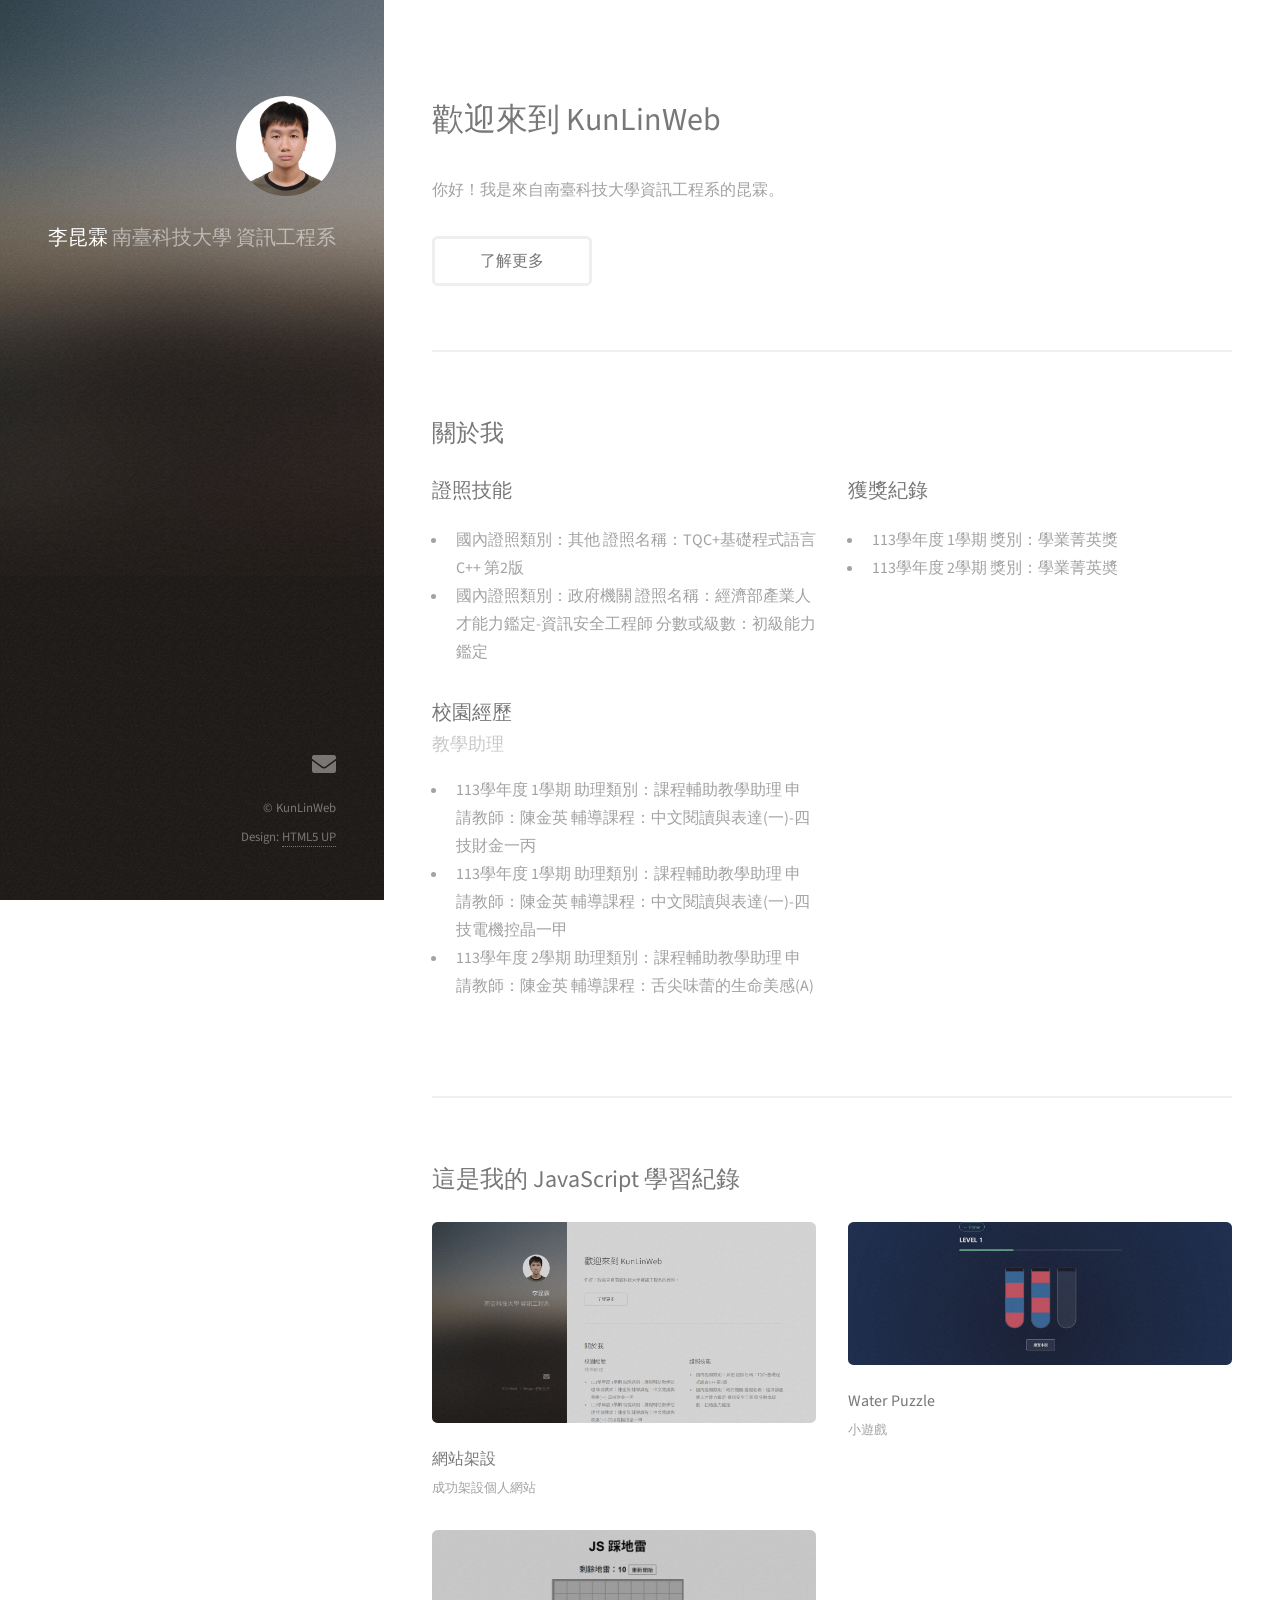
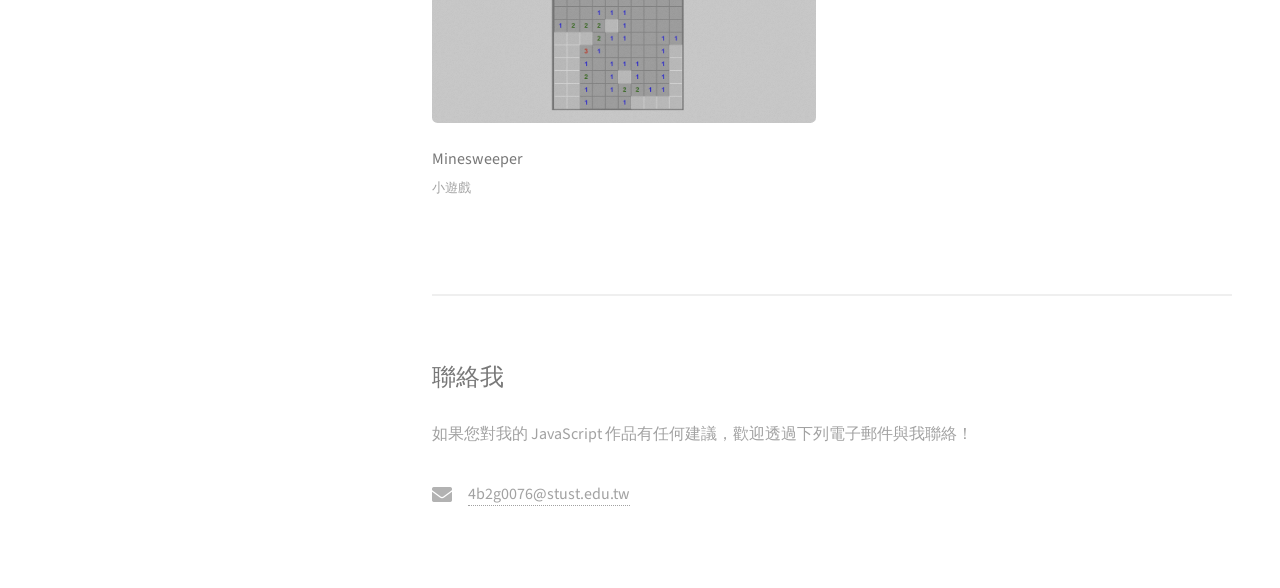
<file: index.html>
<!DOCTYPE HTML>
<!--
	Strata by HTML5 UP
	html5up.net | @ajlkn
	Free for personal and commercial use under the CCA 3.0 license (html5up.net/license)
-->
<html>

<head>
	<title>KunLinWeb</title>
	<meta charset="utf-8" />
	<meta name="viewport" content="width=device-width, initial-scale=1, user-scalable=no" />
	<link rel="stylesheet" href="assets/css/main.css" />
</head>

<body class="is-preload">

	<!-- Header -->
	<header id="header">
		<div class="inner">
			<a href="#" class="image avatar"><img src="images/avatar.jpg" alt="" /></a>
			<h1>
				<strong>李昆霖</strong><br />
				<span style="display: inline-block;">南臺科技大學</span>
				<span style="display: inline-block;">資訊工程系</span><br />
			</h1>
		</div>
	</header>

	<!-- Main -->
	<div id="main">

		<!-- One -->
		<section id="one">
			<header class="major">
				<h2>歡迎來到 KunLinWeb</h2>
			</header>
			<p>你好！我是來自南臺科技大學資訊工程系的昆霖。</p>
			<ul class="actions">
				<li><a href="#experience" class="button">了解更多</a></li>
			</ul>
		</section>

		<section id="experience">
			<h2>關於我</h2>
			<div class="row">
				<div class="col-6 col-12-xsmall">
					<h3>證照技能</h3>
					<ul>
						<li>國內證照類別：其他 證照名稱：TQC+基礎程式語言C++ 第2版</li>
						<li>國內證照類別：政府機關 證照名稱：經濟部產業人才能力鑑定-資訊安全工程師 分數或級數：初級能力鑑定</li>
					</ul>

					<h3 style="margin-bottom: 0;">校園經歷</h3>
					<h4 style="margin-top: 0.2em; color: #c9c9c9;">教學助理</h4>
					<ul>
						<li>113學年度 1學期 助理類別：課程輔助教學助理 申請教師：陳金英 輔導課程：中文閱讀與表達(一)-四技財金一丙</li>
						<li>113學年度 1學期 助理類別：課程輔助教學助理 申請教師：陳金英 輔導課程：中文閱讀與表達(一)-四技電機控晶一甲</li>
						<li>113學年度 2學期 助理類別：課程輔助教學助理 申請教師：陳金英 輔導課程：舌尖味蕾的生命美感(A)</li>
					</ul>
				</div>

				<div class="col-6 col-12-xsmall">
					<h3>獲獎紀錄</h3>
					<ul>
						<li>113學年度 1學期 獎別：學業菁英獎</li>
						<li>113學年度 2學期 獎別：學業菁英奬</li>
					</ul>
				</div>
			</div>
		</section>

		<!-- Two -->
		<section id="two">
			<h2>這是我的 JavaScript 學習紀錄</h2>
			<div class="row">
				<article class="col-6 col-12-xsmall work-item">
					<a href="images/study-js/1.png" class="image fit thumb"><img src="images/study-js/1.png"
							alt="" /></a>
					<h3>網站架設</h3>
					<p>成功架設個人網站</p>
				</article>
				<article class="col-6 col-12-xsmall game-item">
					<!--a href="water-puzzle/index.html" class="image fit" target="_blank"-->
					<a href="water-puzzle/index.html" class="image fit">
						<img src="images/study-js/2.png" alt="在新視窗開啟遊戲" />
					</a>
					<h3>Water Puzzle</h3>
					<p>小遊戲</p>
				</article>
				<article class="col-6 col-12-xsmall game-item">
					<!--a href="water-puzzle/index.html" class="image fit" target="_blank"-->
					<a href="Minesweeper/index.html" class="image fit">
						<img src="images/study-js/3.png" alt="在新視窗開啟遊戲" />
					</a>
					<h3>Minesweeper</h3>
					<p>小遊戲</p>
				</article>
				<!--<article class="col-6 col-12-xsmall work-item">
					<a href="images/fulls/02.jpg" class="image fit thumb"><img src="images/thumbs/02.jpg" alt="" /></a>
					<h3>Ultricies lacinia interdum</h3>
					<p>Lorem ipsum dolor sit amet nisl sed nullam feugiat.</p>
				</article>-->

			</div>
			<!--<ul class="actions">
				<li><a href="#" class="button">Full Portfolio</a></li>
			</ul>-->
		</section>

		<!-- Three -->
		<section id="three">
			<h2>聯絡我</h2>
			<p>如果您對我的 JavaScript 作品有任何建議，歡迎透過下列電子郵件與我聯絡！</p>
			<div class="row">
				<!--<div class="col-8 col-12-small">
					<form method="post" action="#">
						<div class="row gtr-uniform gtr-50">
							<div class="col-6 col-12-xsmall"><input type="text" name="name" id="name"
									placeholder="Name" /></div>
							<div class="col-6 col-12-xsmall"><input type="email" name="email" id="email"
									placeholder="Email" /></div>
							<div class="col-12"><textarea name="message" id="message" placeholder="Message"
									rows="4"></textarea></div>
						</div>
					</form>
					<ul class="actions">
						<li><input type="submit" value="Send Message" /></li>
					</ul>
				</div>-->
				<div class="col-12 col-12-small">
					<ul class="labeled-icons">
						<!--<li>
							<h3 class="icon solid fa-home"><span class="label">Address</span></h3>
							1234 Somewhere Rd.<br />
							Nashville, TN 00000<br />
							United States
						</li>
						<li>
							<h3 class="icon solid fa-mobile-alt"><span class="label">Phone</span></h3>
							000-000-0000
						</li>-->
						<li>
							<h3 class="icon solid fa-envelope"><span class="label">Email</span></h3>
							<a href="javascript:void(0)" id="copy-email"
								style="cursor: pointer;">4b2g0076@stust.edu.tw</a>
						</li>
					</ul>
				</div>
			</div>
		</section>
	</div>

	<!-- Footer -->
	<footer id="footer">
		<div class="inner">
			<ul class="icons">
				<!--<li><a href="#" class="icon brands fa-twitter"><span class="label">Twitter</span></a></li>
				<li><a href="#" class="icon brands fa-github"><span class="label">Github</span></a></li>
				<li><a href="#" class="icon brands fa-dribbble"><span class="label">Dribbble</span></a></li>-->
				<li><a href="javascript:void(0)" class="icon solid fa-envelope copy-email-btn"><span
							class="label">Email</span></a></li>
			</ul>
			<ul class="copyright">
				<li>&copy; KunLinWeb</li>
				<li>Design: <a href="http://html5up.net">HTML5 UP</a></li>
			</ul>
		</div>
	</footer>

	<!-- Scripts -->
	<script src="assets/js/jquery.min.js"></script>
	<script src="assets/js/jquery.poptrox.min.js"></script>
	<script src="assets/js/browser.min.js"></script>
	<script src="assets/js/breakpoints.min.js"></script>
	<script src="assets/js/util.js"></script>
	<script src="assets/js/main.js"></script>
	<script>
		// 獲取文字連結與圖示按鈕
		const emailText = document.getElementById('copy-email');
		const emailBtn = document.querySelector('.copy-email-btn');
		const myEmail = "4b2g0076@stust.edu.tw";

		function copyEmailToClipboard() {
			// 使用現代瀏覽器的 Clipboard API 
			navigator.clipboard.writeText(myEmail).then(function () {
				// 複製成功後的反饋
				alert("已複製電子郵件： " + myEmail);
			}).catch(function (err) {
				console.error('無法複製', err);
			});
		}

		// 綁定點擊事件
		if (emailText) emailText.addEventListener('click', copyEmailToClipboard);
		if (emailBtn) emailBtn.addEventListener('click', copyEmailToClipboard);
	</script>

</body>

</html>
</file>
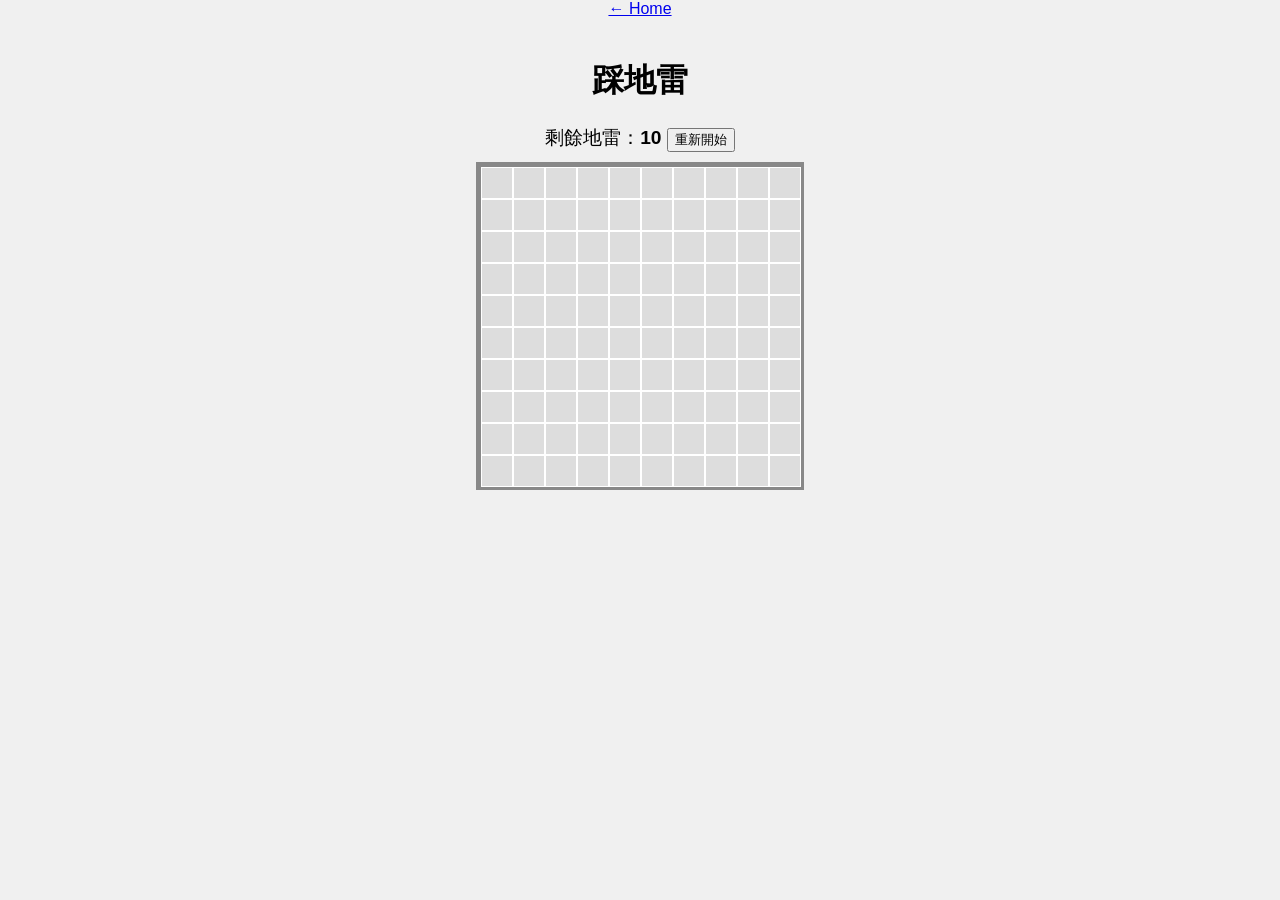
<file: Minesweeper/index.html>
<!DOCTYPE html>
<html lang="zh-TW">
<head>
    <meta charset="UTF-8">
    <title>踩地雷小遊戲</title>
    <link rel="stylesheet" href="style.css">
</head>
<body>
    <a href="../index.html" class="back-btn">← Home</a>
    <div class="game-container">
        <h1>踩地雷</h1>
        <div class="stats">
            <span>剩餘地雷：<b id="mine-count">10</b></span>
            <button onclick="initGame()">重新開始</button>
        </div>
        <div id="board" class="board"></div>
    </div>
    <script src="script.js"></script>
</body>
</html>
</file>
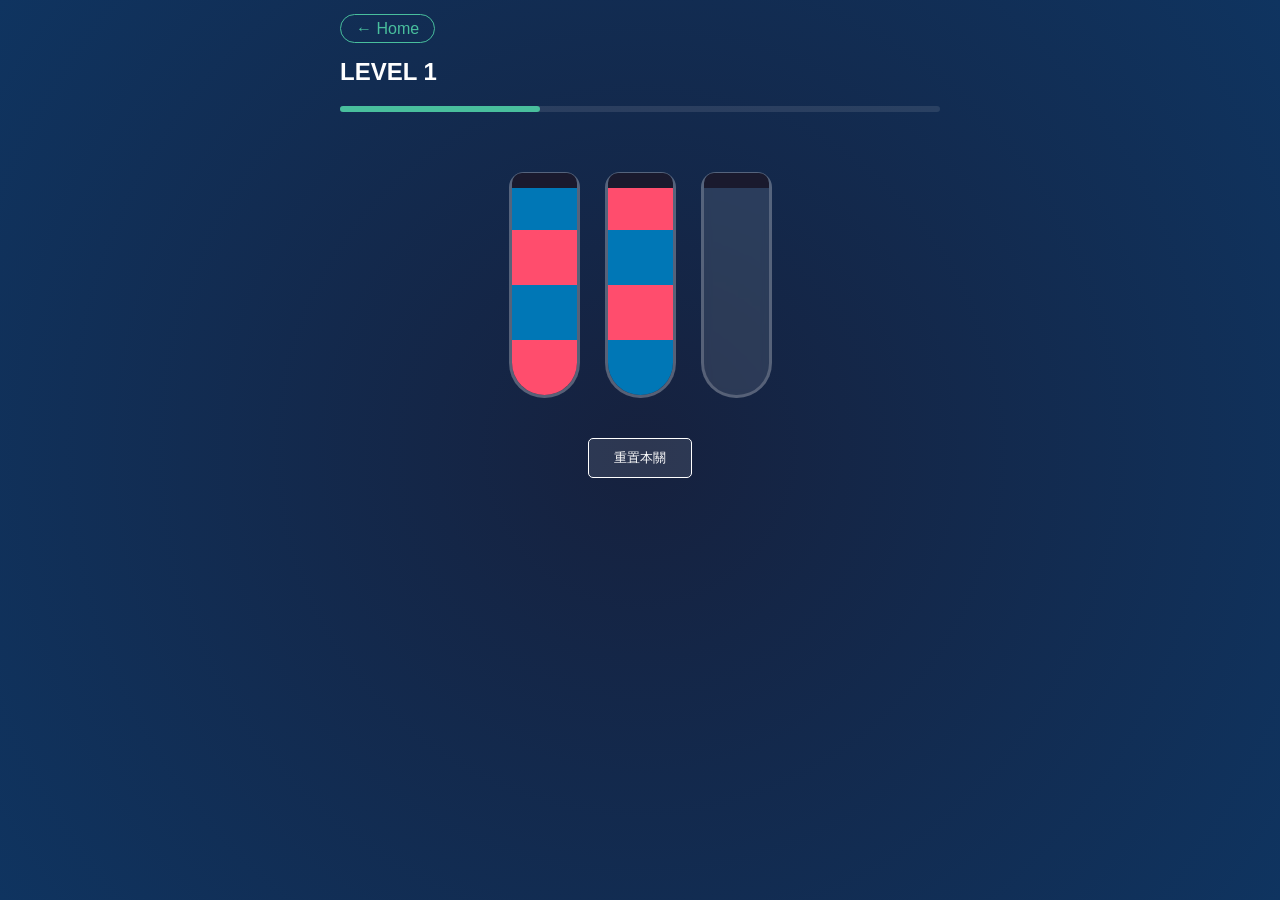
<file: water-puzzle/index.html>
<!DOCTYPE html>
<html lang="zh-Hant">
<head>
    <meta charset="UTF-8">
    <meta name="viewport" content="width=device-width, initial-scale=1.0">
    <title>Water Puzzle - KunLinWeb</title>
    <link rel="stylesheet" href="style.css">
</head>
<body>
    <div class="background-gradient"></div>
    
    <header>
        <a href="../index.html" class="back-btn">← Home</a>
        <div class="level-info">
            <h2 id="level-display">LEVEL 1</h2>
            <div class="progress-bar"><div id="progress"></div></div>
        </div>
    </header>

    <main id="game-container"></main>

    <div id="ui-layer">
        <button onclick="resetLevel()" class="ui-btn">重置本關</button>
        <div id="msg"></div>
    </div>

    <script src="script.js"></script>
</body>
</html>
</file>
<file: Minesweeper/style.css>
body {
    font-family: sans-serif;
    background: #f0f0f0;
    display: flex;
    flex-direction: column; /* 讓子元素垂直堆疊 */
    align-items: center;    /* 水平居中 */
    justify-content: flex-start;
    margin: 0;
    min-height: 100vh;
}

.game-container {
    text-align: center;
    margin-top: 20px;
}

.stats {
    margin-bottom: 10px;
    font-size: 1.2rem;
}

.board {
    display: grid;
    grid-template-columns: repeat(10, 30px);
    /* 10欄 */
    grid-template-rows: repeat(10, 30px);
    /* 10列 */
    gap: 2px;
    background: #bbb;
    border: 5px solid #888;
    margin: 0 auto;
}

.cell {
    width: 30px;
    height: 30px;
    background: #ddd;
    border: 1px solid #fff;
    display: flex;
    align-items: center;
    justify-content: center;
    font-weight: bold;
    cursor: pointer;
    user-select: none;
    /* 防止文字被選取 */
}

.cell.revealed {
    background: #bbb;
    border: 1px solid #999;
    cursor: default;
}

.cell.mine {
    background: red;
}

.cell.flag {
    background: orange;
}

/* 數字顏色 */
.color-1 {
    color: blue;
}

.color-2 {
    color: green;
}

.color-3 {
    color: red;
}

.color-4 {
    color: darkblue;
}
</file>
<file: water-puzzle/style.css>
:root {
    --primary: #49bf9d;
    --bg: #1a1a2e;
    --glass: rgba(255, 255, 255, 0.1);
}

body {
    background-color: var(--bg);
    color: white;
    font-family: 'Segoe UI', Tahoma, Geneva, Verdana, sans-serif;
    margin: 0;
    overflow: hidden;
    display: flex;
    flex-direction: column;
    align-items: center;
    height: 100vh;
}

/* 背景裝飾 */
.background-gradient {
    position: fixed;
    top: 0; left: 0; width: 100%; height: 100%;
    background: radial-gradient(circle at 50% 50%, #16213e 0%, #0f3460 100%);
    z-index: -1;
}

header { padding: 20px; width: 100%; max-width: 600px; }

.back-btn {
    text-decoration: none; color: var(--primary);
    border: 1px solid var(--primary); padding: 5px 15px; border-radius: 20px;
    transition: 0.3s;
}

.level-info { margin-top: 20px; }

.progress-bar {
    width: 100%; height: 6px; background: var(--glass);
    border-radius: 3px; margin-top: 10px;
}

#progress {
    width: 20%; height: 100%; background: var(--primary);
    border-radius: 3px; transition: 0.5s;
}

#game-container {
    display: flex; flex-wrap: wrap; justify-content: center;
    align-items: flex-end; gap: 25px; padding: 40px;
}

/* --- 瓶子基礎樣式修正 --- */
.bottle {
    width: 65px;
    height: 220px; /* 稍微加高一點 */
    background: var(--glass);
    backdrop-filter: blur(5px);
    border: 3px solid rgba(255,255,255,0.2);
    border-radius: 15px 15px 35px 35px; /* 底部更圓 */
    cursor: pointer;
    position: relative;
    /* 關鍵：修正選取時的旋轉，改為純垂直拿起 */
    transition: transform 0.3s cubic-bezier(0.2, 0.8, 0.2, 1);
    
    /* 這裡不再使用 Flexbox 排版水，改由子容器處理 */
}

/* 關鍵修正：垂直拿起，不旋轉 */
.bottle.selected {
    transform: translateY(-45px); /* 純垂直向上 */
    border-color: var(--primary);
    box-shadow: 0 15px 35px rgba(0,0,0,0.5);
}

/* --- 新增：專門裝水的容器 (解決水超過試管問題) --- */
.water-content {
    position: absolute;
    bottom: 0;
    left: 0;
    width: 100%;
    height: 100%;
    display: flex;
    flex-direction: column-reverse; /* 水從底部堆疊 */
    /* 關鍵：將圓角套用在水容器上，並隱藏溢出 */
    border-radius: inherit; /* 繼承瓶子的圓角 */
    overflow: hidden;
}

/* --- 水塊樣式與新的動畫 --- */
.water-layer {
    width: 100%;
    /* 高度由 JS 根據 maxCapacity 動態計算，例如 4格就是 25% */
    transition: background-color 0.2s;
    position: relative;
}

/* 關鍵：只在「新加入」的水塊上套用動態生成的動畫 */
.water-layer.pouring {
    /* 動畫名稱和參數由 JS 動態生成並寫入 style 屬性 */
    animation-timing-function: cubic-bezier(0.4, 0, 0.2, 1);
    animation-fill-mode: forwards;
}

/* 如果需要，可以加一個瓶口遮罩，讓水看起來是從裡面倒出來 */
.bottle::after {
    content: '';
    position: absolute;
    top: -2px; left: 0; width: 100%; height: 15px;
    background: var(--bg); /* 與背景同色 */
    border-radius: 10px 10px 0 0;
    z-index: 2;
}

@keyframes fillWater {
    from { height: 0; opacity: 0; }
    to { height: 25%; opacity: 1; }
}

.ui-btn {
    background: var(--glass); border: 1px solid white; color: white;
    padding: 10px 25px; border-radius: 5px; cursor: pointer;
}

#msg { margin-top: 20px; color: var(--primary); font-weight: bold; }
</file>
<file: assets/css/main.css>
@import url("fontawesome-all.min.css");
@import url("https://fonts.googleapis.com/css?family=Source+Sans+Pro:400,400italic");

/*
	Strata by HTML5 UP
	html5up.net | @ajlkn
	Free for personal and commercial use under the CCA 3.0 license (html5up.net/license)
*/

html, body, div, span, applet, object,
iframe, h1, h2, h3, h4, h5, h6, p, blockquote,
pre, a, abbr, acronym, address, big, cite,
code, del, dfn, em, img, ins, kbd, q, s, samp,
small, strike, strong, sub, sup, tt, var, b,
u, i, center, dl, dt, dd, ol, ul, li, fieldset,
form, label, legend, table, caption, tbody,
tfoot, thead, tr, th, td, article, aside,
canvas, details, embed, figure, figcaption,
footer, header, hgroup, menu, nav, output, ruby,
section, summary, time, mark, audio, video {
	margin: 0;
	padding: 0;
	border: 0;
	font-size: 100%;
	font: inherit;
	vertical-align: baseline;}

article, aside, details, figcaption, figure,
footer, header, hgroup, menu, nav, section {
	display: block;}

body {
	line-height: 1;
}

ol, ul {
	list-style: none;
}

blockquote, q {
	quotes: none;
}

	blockquote:before, blockquote:after, q:before, q:after {
		content: '';
		content: none;
	}

table {
	border-collapse: collapse;
	border-spacing: 0;
}

body {
	-webkit-text-size-adjust: none;
}

mark {
	background-color: transparent;
	color: inherit;
}

input::-moz-focus-inner {
	border: 0;
	padding: 0;
}

input, select, textarea {
	-moz-appearance: none;
	-webkit-appearance: none;
	-ms-appearance: none;
	appearance: none;
}

/* Basic */

	html {
		box-sizing: border-box;
	}

	*, *:before, *:after {
		box-sizing: inherit;
	}

	body {
		background: #fff;
	}

		body.is-preload *, body.is-preload *:before, body.is-preload *:after {
			-moz-animation: none !important;
			-webkit-animation: none !important;
			-ms-animation: none !important;
			animation: none !important;
			-moz-transition: none !important;
			-webkit-transition: none !important;
			-ms-transition: none !important;
			transition: none !important;
		}

	body, input, select, textarea {
		color: #a2a2a2;
		font-family: "Source Sans Pro", Helvetica, sans-serif;
		font-size: 16pt;
		font-weight: 400;
		line-height: 1.75em;
	}

	a {
		-moz-transition: color 0.2s ease-in-out, border-color 0.2s ease-in-out;
		-webkit-transition: color 0.2s ease-in-out, border-color 0.2s ease-in-out;
		-ms-transition: color 0.2s ease-in-out, border-color 0.2s ease-in-out;
		transition: color 0.2s ease-in-out, border-color 0.2s ease-in-out;
		border-bottom: dotted 1px;
		color: #49bf9d;
		text-decoration: none;
	}

		a:hover {
			border-bottom-color: transparent;
			color: #49bf9d !important;
			text-decoration: none;
		}

	strong, b {
		color: #787878;
		font-weight: 400;
	}

	em, i {
		font-style: italic;
	}

	p {
		margin: 0 0 2em 0;
	}

	h1, h2, h3, h4, h5, h6 {
		color: #787878;
		font-weight: 400;
		line-height: 1em;
		margin: 0 0 1em 0;
	}

		h1 a, h2 a, h3 a, h4 a, h5 a, h6 a {
			color: inherit;
			text-decoration: none;
		}

	h1 {
		font-size: 2em;
		line-height: 1.5em;
	}

	h2 {
		font-size: 1.5em;
		line-height: 1.5em;
	}

	h3 {
		font-size: 1.25em;
		line-height: 1.5em;
	}

	h4 {
		font-size: 1.1em;
		line-height: 1.5em;
	}

	h5 {
		font-size: 0.9em;
		line-height: 1.5em;
	}

	h6 {
		font-size: 0.7em;
		line-height: 1.5em;
	}

	sub {
		font-size: 0.8em;
		position: relative;
		top: 0.5em;
	}

	sup {
		font-size: 0.8em;
		position: relative;
		top: -0.5em;
	}

	hr {
		border: 0;
		border-bottom: solid 2px #efefef;
		margin: 2em 0;
	}

		hr.major {
			margin: 3em 0;
		}

	blockquote {
		border-left: solid 6px #efefef;
		font-style: italic;
		margin: 0 0 2em 0;
		padding: 0.5em 0 0.5em 1.5em;
	}

	code {
		background: #f7f7f7;
		border-radius: 0.35em;
		border: solid 2px #efefef;
		font-family: "Courier New", monospace;
		font-size: 0.9em;
		margin: 0 0.25em;
		padding: 0.25em 0.65em;
	}

	pre {
		-webkit-overflow-scrolling: touch;
		font-family: "Courier New", monospace;
		font-size: 0.9em;
		margin: 0 0 2em 0;
	}

		pre code {
			display: block;
			line-height: 1.75em;
			padding: 1em 1.5em;
			overflow-x: auto;
		}

	.align-left {
		text-align: left;
	}

	.align-center {
		text-align: center;
	}

	.align-right {
		text-align: right;
	}

/* Container */

	.container {
		margin: 0 auto;
		max-width: calc(100% - 4em);
		width: 100%;
	}

		.container.xsmall {
			width: 25%;
		}

		.container.small {
			width: 50%;
		}

		.container.medium {
			width: 75%;
		}

		.container.large {
			width: 125%;
		}

		.container.xlarge {
			width: 150%;
		}

		.container.max {
			width: 100%;
		}

		@media screen and (max-width: 980px) {

			.container {
				width: 100% !important;
				max-width: 100% !important;
			}

		}

		@media screen and (max-width: 480px) {

			.container {
				max-width: calc(100% - 3em);
			}

		}

/* Row */

	.row {
		display: flex;
		flex-wrap: wrap;
		box-sizing: border-box;
		align-items: stretch;
	}

		.row > * {
			box-sizing: border-box;
		}

		.row.gtr-uniform > * > :last-child {
			margin-bottom: 0;
		}

		.row.aln-left {
			justify-content: flex-start;
		}

		.row.aln-center {
			justify-content: center;
		}

		.row.aln-right {
			justify-content: flex-end;
		}

		.row.aln-top {
			align-items: flex-start;
		}

		.row.aln-middle {
			align-items: center;
		}

		.row.aln-bottom {
			align-items: flex-end;
		}

		.row > .imp {
			order: -1;
		}

		.row > .col-1 {
			width: 8.33333%;
		}

		.row > .off-1 {
			margin-left: 8.33333%;
		}

		.row > .col-2 {
			width: 16.66667%;
		}

		.row > .off-2 {
			margin-left: 16.66667%;
		}

		.row > .col-3 {
			width: 25%;
		}

		.row > .off-3 {
			margin-left: 25%;
		}

		.row > .col-4 {
			width: 33.33333%;
		}

		.row > .off-4 {
			margin-left: 33.33333%;
		}

		.row > .col-5 {
			width: 41.66667%;
		}

		.row > .off-5 {
			margin-left: 41.66667%;
		}

		.row > .col-6 {
			width: 50%;
		}

		.row > .off-6 {
			margin-left: 50%;
		}

		.row > .col-7 {
			width: 58.33333%;
		}

		.row > .off-7 {
			margin-left: 58.33333%;
		}

		.row > .col-8 {
			width: 66.66667%;
		}

		.row > .off-8 {
			margin-left: 66.66667%;
		}

		.row > .col-9 {
			width: 75%;
		}

		.row > .off-9 {
			margin-left: 75%;
		}

		.row > .col-10 {
			width: 83.33333%;
		}

		.row > .off-10 {
			margin-left: 83.33333%;
		}

		.row > .col-11 {
			width: 91.66667%;
		}

		.row > .off-11 {
			margin-left: 91.66667%;
		}

		.row > .col-12 {
			width: 100%;
		}

		.row > .off-12 {
			margin-left: 100%;
		}

		.row.gtr-0 {
			margin-top: 0;
			margin-left: 0em;
		}

			.row.gtr-0 > * {
				padding: 0 0 0 0em;
			}

			.row.gtr-0.gtr-uniform {
				margin-top: 0em;
			}

				.row.gtr-0.gtr-uniform > * {
					padding-top: 0em;
				}

		.row.gtr-25 {
			margin-top: 0;
			margin-left: -0.625em;
		}

			.row.gtr-25 > * {
				padding: 0 0 0 0.625em;
			}

			.row.gtr-25.gtr-uniform {
				margin-top: -0.625em;
			}

				.row.gtr-25.gtr-uniform > * {
					padding-top: 0.625em;
				}

		.row.gtr-50 {
			margin-top: 0;
			margin-left: -1.25em;
		}

			.row.gtr-50 > * {
				padding: 0 0 0 1.25em;
			}

			.row.gtr-50.gtr-uniform {
				margin-top: -1.25em;
			}

				.row.gtr-50.gtr-uniform > * {
					padding-top: 1.25em;
				}

		.row {
			margin-top: 0;
			margin-left: -2.5em;
		}

			.row > * {
				padding: 0 0 0 2.5em;
			}

			.row.gtr-uniform {
				margin-top: -2.5em;
			}

				.row.gtr-uniform > * {
					padding-top: 2.5em;
				}

		.row.gtr-150 {
			margin-top: 0;
			margin-left: -3.75em;
		}

			.row.gtr-150 > * {
				padding: 0 0 0 3.75em;
			}

			.row.gtr-150.gtr-uniform {
				margin-top: -3.75em;
			}

				.row.gtr-150.gtr-uniform > * {
					padding-top: 3.75em;
				}

		.row.gtr-200 {
			margin-top: 0;
			margin-left: -5em;
		}

			.row.gtr-200 > * {
				padding: 0 0 0 5em;
			}

			.row.gtr-200.gtr-uniform {
				margin-top: -5em;
			}

				.row.gtr-200.gtr-uniform > * {
					padding-top: 5em;
				}

		@media screen and (max-width: 1800px) {

			.row {
				display: flex;
				flex-wrap: wrap;
				box-sizing: border-box;
				align-items: stretch;
			}

				.row > * {
					box-sizing: border-box;
				}

				.row.gtr-uniform > * > :last-child {
					margin-bottom: 0;
				}

				.row.aln-left {
					justify-content: flex-start;
				}

				.row.aln-center {
					justify-content: center;
				}

				.row.aln-right {
					justify-content: flex-end;
				}

				.row.aln-top {
					align-items: flex-start;
				}

				.row.aln-middle {
					align-items: center;
				}

				.row.aln-bottom {
					align-items: flex-end;
				}

				.row > .imp-xlarge {
					order: -1;
				}

				.row > .col-1-xlarge {
					width: 8.33333%;
				}

				.row > .off-1-xlarge {
					margin-left: 8.33333%;
				}

				.row > .col-2-xlarge {
					width: 16.66667%;
				}

				.row > .off-2-xlarge {
					margin-left: 16.66667%;
				}

				.row > .col-3-xlarge {
					width: 25%;
				}

				.row > .off-3-xlarge {
					margin-left: 25%;
				}

				.row > .col-4-xlarge {
					width: 33.33333%;
				}

				.row > .off-4-xlarge {
					margin-left: 33.33333%;
				}

				.row > .col-5-xlarge {
					width: 41.66667%;
				}

				.row > .off-5-xlarge {
					margin-left: 41.66667%;
				}

				.row > .col-6-xlarge {
					width: 50%;
				}

				.row > .off-6-xlarge {
					margin-left: 50%;
				}

				.row > .col-7-xlarge {
					width: 58.33333%;
				}

				.row > .off-7-xlarge {
					margin-left: 58.33333%;
				}

				.row > .col-8-xlarge {
					width: 66.66667%;
				}

				.row > .off-8-xlarge {
					margin-left: 66.66667%;
				}

				.row > .col-9-xlarge {
					width: 75%;
				}

				.row > .off-9-xlarge {
					margin-left: 75%;
				}

				.row > .col-10-xlarge {
					width: 83.33333%;
				}

				.row > .off-10-xlarge {
					margin-left: 83.33333%;
				}

				.row > .col-11-xlarge {
					width: 91.66667%;
				}

				.row > .off-11-xlarge {
					margin-left: 91.66667%;
				}

				.row > .col-12-xlarge {
					width: 100%;
				}

				.row > .off-12-xlarge {
					margin-left: 100%;
				}

				.row.gtr-0 {
					margin-top: 0;
					margin-left: 0em;
				}

					.row.gtr-0 > * {
						padding: 0 0 0 0em;
					}

					.row.gtr-0.gtr-uniform {
						margin-top: 0em;
					}

						.row.gtr-0.gtr-uniform > * {
							padding-top: 0em;
						}

				.row.gtr-25 {
					margin-top: 0;
					margin-left: -0.625em;
				}

					.row.gtr-25 > * {
						padding: 0 0 0 0.625em;
					}

					.row.gtr-25.gtr-uniform {
						margin-top: -0.625em;
					}

						.row.gtr-25.gtr-uniform > * {
							padding-top: 0.625em;
						}

				.row.gtr-50 {
					margin-top: 0;
					margin-left: -1.25em;
				}

					.row.gtr-50 > * {
						padding: 0 0 0 1.25em;
					}

					.row.gtr-50.gtr-uniform {
						margin-top: -1.25em;
					}

						.row.gtr-50.gtr-uniform > * {
							padding-top: 1.25em;
						}

				.row {
					margin-top: 0;
					margin-left: -2.5em;
				}

					.row > * {
						padding: 0 0 0 2.5em;
					}

					.row.gtr-uniform {
						margin-top: -2.5em;
					}

						.row.gtr-uniform > * {
							padding-top: 2.5em;
						}

				.row.gtr-150 {
					margin-top: 0;
					margin-left: -3.75em;
				}

					.row.gtr-150 > * {
						padding: 0 0 0 3.75em;
					}

					.row.gtr-150.gtr-uniform {
						margin-top: -3.75em;
					}

						.row.gtr-150.gtr-uniform > * {
							padding-top: 3.75em;
						}

				.row.gtr-200 {
					margin-top: 0;
					margin-left: -5em;
				}

					.row.gtr-200 > * {
						padding: 0 0 0 5em;
					}

					.row.gtr-200.gtr-uniform {
						margin-top: -5em;
					}

						.row.gtr-200.gtr-uniform > * {
							padding-top: 5em;
						}

		}

		@media screen and (max-width: 1280px) {

			.row {
				display: flex;
				flex-wrap: wrap;
				box-sizing: border-box;
				align-items: stretch;
			}

				.row > * {
					box-sizing: border-box;
				}

				.row.gtr-uniform > * > :last-child {
					margin-bottom: 0;
				}

				.row.aln-left {
					justify-content: flex-start;
				}

				.row.aln-center {
					justify-content: center;
				}

				.row.aln-right {
					justify-content: flex-end;
				}

				.row.aln-top {
					align-items: flex-start;
				}

				.row.aln-middle {
					align-items: center;
				}

				.row.aln-bottom {
					align-items: flex-end;
				}

				.row > .imp-large {
					order: -1;
				}

				.row > .col-1-large {
					width: 8.33333%;
				}

				.row > .off-1-large {
					margin-left: 8.33333%;
				}

				.row > .col-2-large {
					width: 16.66667%;
				}

				.row > .off-2-large {
					margin-left: 16.66667%;
				}

				.row > .col-3-large {
					width: 25%;
				}

				.row > .off-3-large {
					margin-left: 25%;
				}

				.row > .col-4-large {
					width: 33.33333%;
				}

				.row > .off-4-large {
					margin-left: 33.33333%;
				}

				.row > .col-5-large {
					width: 41.66667%;
				}

				.row > .off-5-large {
					margin-left: 41.66667%;
				}

				.row > .col-6-large {
					width: 50%;
				}

				.row > .off-6-large {
					margin-left: 50%;
				}

				.row > .col-7-large {
					width: 58.33333%;
				}

				.row > .off-7-large {
					margin-left: 58.33333%;
				}

				.row > .col-8-large {
					width: 66.66667%;
				}

				.row > .off-8-large {
					margin-left: 66.66667%;
				}

				.row > .col-9-large {
					width: 75%;
				}

				.row > .off-9-large {
					margin-left: 75%;
				}

				.row > .col-10-large {
					width: 83.33333%;
				}

				.row > .off-10-large {
					margin-left: 83.33333%;
				}

				.row > .col-11-large {
					width: 91.66667%;
				}

				.row > .off-11-large {
					margin-left: 91.66667%;
				}

				.row > .col-12-large {
					width: 100%;
				}

				.row > .off-12-large {
					margin-left: 100%;
				}

				.row.gtr-0 {
					margin-top: 0;
					margin-left: 0em;
				}

					.row.gtr-0 > * {
						padding: 0 0 0 0em;
					}

					.row.gtr-0.gtr-uniform {
						margin-top: 0em;
					}

						.row.gtr-0.gtr-uniform > * {
							padding-top: 0em;
						}

				.row.gtr-25 {
					margin-top: 0;
					margin-left: -0.5em;
				}

					.row.gtr-25 > * {
						padding: 0 0 0 0.5em;
					}

					.row.gtr-25.gtr-uniform {
						margin-top: -0.5em;
					}

						.row.gtr-25.gtr-uniform > * {
							padding-top: 0.5em;
						}

				.row.gtr-50 {
					margin-top: 0;
					margin-left: -1em;
				}

					.row.gtr-50 > * {
						padding: 0 0 0 1em;
					}

					.row.gtr-50.gtr-uniform {
						margin-top: -1em;
					}

						.row.gtr-50.gtr-uniform > * {
							padding-top: 1em;
						}

				.row {
					margin-top: 0;
					margin-left: -2em;
				}

					.row > * {
						padding: 0 0 0 2em;
					}

					.row.gtr-uniform {
						margin-top: -2em;
					}

						.row.gtr-uniform > * {
							padding-top: 2em;
						}

				.row.gtr-150 {
					margin-top: 0;
					margin-left: -3em;
				}

					.row.gtr-150 > * {
						padding: 0 0 0 3em;
					}

					.row.gtr-150.gtr-uniform {
						margin-top: -3em;
					}

						.row.gtr-150.gtr-uniform > * {
							padding-top: 3em;
						}

				.row.gtr-200 {
					margin-top: 0;
					margin-left: -4em;
				}

					.row.gtr-200 > * {
						padding: 0 0 0 4em;
					}

					.row.gtr-200.gtr-uniform {
						margin-top: -4em;
					}

						.row.gtr-200.gtr-uniform > * {
							padding-top: 4em;
						}

		}

		@media screen and (max-width: 980px) {

			.row {
				display: flex;
				flex-wrap: wrap;
				box-sizing: border-box;
				align-items: stretch;
			}

				.row > * {
					box-sizing: border-box;
				}

				.row.gtr-uniform > * > :last-child {
					margin-bottom: 0;
				}

				.row.aln-left {
					justify-content: flex-start;
				}

				.row.aln-center {
					justify-content: center;
				}

				.row.aln-right {
					justify-content: flex-end;
				}

				.row.aln-top {
					align-items: flex-start;
				}

				.row.aln-middle {
					align-items: center;
				}

				.row.aln-bottom {
					align-items: flex-end;
				}

				.row > .imp-medium {
					order: -1;
				}

				.row > .col-1-medium {
					width: 8.33333%;
				}

				.row > .off-1-medium {
					margin-left: 8.33333%;
				}

				.row > .col-2-medium {
					width: 16.66667%;
				}

				.row > .off-2-medium {
					margin-left: 16.66667%;
				}

				.row > .col-3-medium {
					width: 25%;
				}

				.row > .off-3-medium {
					margin-left: 25%;
				}

				.row > .col-4-medium {
					width: 33.33333%;
				}

				.row > .off-4-medium {
					margin-left: 33.33333%;
				}

				.row > .col-5-medium {
					width: 41.66667%;
				}

				.row > .off-5-medium {
					margin-left: 41.66667%;
				}

				.row > .col-6-medium {
					width: 50%;
				}

				.row > .off-6-medium {
					margin-left: 50%;
				}

				.row > .col-7-medium {
					width: 58.33333%;
				}

				.row > .off-7-medium {
					margin-left: 58.33333%;
				}

				.row > .col-8-medium {
					width: 66.66667%;
				}

				.row > .off-8-medium {
					margin-left: 66.66667%;
				}

				.row > .col-9-medium {
					width: 75%;
				}

				.row > .off-9-medium {
					margin-left: 75%;
				}

				.row > .col-10-medium {
					width: 83.33333%;
				}

				.row > .off-10-medium {
					margin-left: 83.33333%;
				}

				.row > .col-11-medium {
					width: 91.66667%;
				}

				.row > .off-11-medium {
					margin-left: 91.66667%;
				}

				.row > .col-12-medium {
					width: 100%;
				}

				.row > .off-12-medium {
					margin-left: 100%;
				}

				.row.gtr-0 {
					margin-top: 0;
					margin-left: 0em;
				}

					.row.gtr-0 > * {
						padding: 0 0 0 0em;
					}

					.row.gtr-0.gtr-uniform {
						margin-top: 0em;
					}

						.row.gtr-0.gtr-uniform > * {
							padding-top: 0em;
						}

				.row.gtr-25 {
					margin-top: 0;
					margin-left: -0.5em;
				}

					.row.gtr-25 > * {
						padding: 0 0 0 0.5em;
					}

					.row.gtr-25.gtr-uniform {
						margin-top: -0.5em;
					}

						.row.gtr-25.gtr-uniform > * {
							padding-top: 0.5em;
						}

				.row.gtr-50 {
					margin-top: 0;
					margin-left: -1em;
				}

					.row.gtr-50 > * {
						padding: 0 0 0 1em;
					}

					.row.gtr-50.gtr-uniform {
						margin-top: -1em;
					}

						.row.gtr-50.gtr-uniform > * {
							padding-top: 1em;
						}

				.row {
					margin-top: 0;
					margin-left: -2em;
				}

					.row > * {
						padding: 0 0 0 2em;
					}

					.row.gtr-uniform {
						margin-top: -2em;
					}

						.row.gtr-uniform > * {
							padding-top: 2em;
						}

				.row.gtr-150 {
					margin-top: 0;
					margin-left: -3em;
				}

					.row.gtr-150 > * {
						padding: 0 0 0 3em;
					}

					.row.gtr-150.gtr-uniform {
						margin-top: -3em;
					}

						.row.gtr-150.gtr-uniform > * {
							padding-top: 3em;
						}

				.row.gtr-200 {
					margin-top: 0;
					margin-left: -4em;
				}

					.row.gtr-200 > * {
						padding: 0 0 0 4em;
					}

					.row.gtr-200.gtr-uniform {
						margin-top: -4em;
					}

						.row.gtr-200.gtr-uniform > * {
							padding-top: 4em;
						}

		}

		@media screen and (max-width: 736px) {

			.row {
				display: flex;
				flex-wrap: wrap;
				box-sizing: border-box;
				align-items: stretch;
			}

				.row > * {
					box-sizing: border-box;
				}

				.row.gtr-uniform > * > :last-child {
					margin-bottom: 0;
				}

				.row.aln-left {
					justify-content: flex-start;
				}

				.row.aln-center {
					justify-content: center;
				}

				.row.aln-right {
					justify-content: flex-end;
				}

				.row.aln-top {
					align-items: flex-start;
				}

				.row.aln-middle {
					align-items: center;
				}

				.row.aln-bottom {
					align-items: flex-end;
				}

				.row > .imp-small {
					order: -1;
				}

				.row > .col-1-small {
					width: 8.33333%;
				}

				.row > .off-1-small {
					margin-left: 8.33333%;
				}

				.row > .col-2-small {
					width: 16.66667%;
				}

				.row > .off-2-small {
					margin-left: 16.66667%;
				}

				.row > .col-3-small {
					width: 25%;
				}

				.row > .off-3-small {
					margin-left: 25%;
				}

				.row > .col-4-small {
					width: 33.33333%;
				}

				.row > .off-4-small {
					margin-left: 33.33333%;
				}

				.row > .col-5-small {
					width: 41.66667%;
				}

				.row > .off-5-small {
					margin-left: 41.66667%;
				}

				.row > .col-6-small {
					width: 50%;
				}

				.row > .off-6-small {
					margin-left: 50%;
				}

				.row > .col-7-small {
					width: 58.33333%;
				}

				.row > .off-7-small {
					margin-left: 58.33333%;
				}

				.row > .col-8-small {
					width: 66.66667%;
				}

				.row > .off-8-small {
					margin-left: 66.66667%;
				}

				.row > .col-9-small {
					width: 75%;
				}

				.row > .off-9-small {
					margin-left: 75%;
				}

				.row > .col-10-small {
					width: 83.33333%;
				}

				.row > .off-10-small {
					margin-left: 83.33333%;
				}

				.row > .col-11-small {
					width: 91.66667%;
				}

				.row > .off-11-small {
					margin-left: 91.66667%;
				}

				.row > .col-12-small {
					width: 100%;
				}

				.row > .off-12-small {
					margin-left: 100%;
				}

				.row.gtr-0 {
					margin-top: 0;
					margin-left: 0em;
				}

					.row.gtr-0 > * {
						padding: 0 0 0 0em;
					}

					.row.gtr-0.gtr-uniform {
						margin-top: 0em;
					}

						.row.gtr-0.gtr-uniform > * {
							padding-top: 0em;
						}

				.row.gtr-25 {
					margin-top: 0;
					margin-left: -0.375em;
				}

					.row.gtr-25 > * {
						padding: 0 0 0 0.375em;
					}

					.row.gtr-25.gtr-uniform {
						margin-top: -0.375em;
					}

						.row.gtr-25.gtr-uniform > * {
							padding-top: 0.375em;
						}

				.row.gtr-50 {
					margin-top: 0;
					margin-left: -0.75em;
				}

					.row.gtr-50 > * {
						padding: 0 0 0 0.75em;
					}

					.row.gtr-50.gtr-uniform {
						margin-top: -0.75em;
					}

						.row.gtr-50.gtr-uniform > * {
							padding-top: 0.75em;
						}

				.row {
					margin-top: 0;
					margin-left: -1.5em;
				}

					.row > * {
						padding: 0 0 0 1.5em;
					}

					.row.gtr-uniform {
						margin-top: -1.5em;
					}

						.row.gtr-uniform > * {
							padding-top: 1.5em;
						}

				.row.gtr-150 {
					margin-top: 0;
					margin-left: -2.25em;
				}

					.row.gtr-150 > * {
						padding: 0 0 0 2.25em;
					}

					.row.gtr-150.gtr-uniform {
						margin-top: -2.25em;
					}

						.row.gtr-150.gtr-uniform > * {
							padding-top: 2.25em;
						}

				.row.gtr-200 {
					margin-top: 0;
					margin-left: -3em;
				}

					.row.gtr-200 > * {
						padding: 0 0 0 3em;
					}

					.row.gtr-200.gtr-uniform {
						margin-top: -3em;
					}

						.row.gtr-200.gtr-uniform > * {
							padding-top: 3em;
						}

		}

		@media screen and (max-width: 480px) {

			.row {
				display: flex;
				flex-wrap: wrap;
				box-sizing: border-box;
				align-items: stretch;
			}

				.row > * {
					box-sizing: border-box;
				}

				.row.gtr-uniform > * > :last-child {
					margin-bottom: 0;
				}

				.row.aln-left {
					justify-content: flex-start;
				}

				.row.aln-center {
					justify-content: center;
				}

				.row.aln-right {
					justify-content: flex-end;
				}

				.row.aln-top {
					align-items: flex-start;
				}

				.row.aln-middle {
					align-items: center;
				}

				.row.aln-bottom {
					align-items: flex-end;
				}

				.row > .imp-xsmall {
					order: -1;
				}

				.row > .col-1-xsmall {
					width: 8.33333%;
				}

				.row > .off-1-xsmall {
					margin-left: 8.33333%;
				}

				.row > .col-2-xsmall {
					width: 16.66667%;
				}

				.row > .off-2-xsmall {
					margin-left: 16.66667%;
				}

				.row > .col-3-xsmall {
					width: 25%;
				}

				.row > .off-3-xsmall {
					margin-left: 25%;
				}

				.row > .col-4-xsmall {
					width: 33.33333%;
				}

				.row > .off-4-xsmall {
					margin-left: 33.33333%;
				}

				.row > .col-5-xsmall {
					width: 41.66667%;
				}

				.row > .off-5-xsmall {
					margin-left: 41.66667%;
				}

				.row > .col-6-xsmall {
					width: 50%;
				}

				.row > .off-6-xsmall {
					margin-left: 50%;
				}

				.row > .col-7-xsmall {
					width: 58.33333%;
				}

				.row > .off-7-xsmall {
					margin-left: 58.33333%;
				}

				.row > .col-8-xsmall {
					width: 66.66667%;
				}

				.row > .off-8-xsmall {
					margin-left: 66.66667%;
				}

				.row > .col-9-xsmall {
					width: 75%;
				}

				.row > .off-9-xsmall {
					margin-left: 75%;
				}

				.row > .col-10-xsmall {
					width: 83.33333%;
				}

				.row > .off-10-xsmall {
					margin-left: 83.33333%;
				}

				.row > .col-11-xsmall {
					width: 91.66667%;
				}

				.row > .off-11-xsmall {
					margin-left: 91.66667%;
				}

				.row > .col-12-xsmall {
					width: 100%;
				}

				.row > .off-12-xsmall {
					margin-left: 100%;
				}

				.row.gtr-0 {
					margin-top: 0;
					margin-left: 0em;
				}

					.row.gtr-0 > * {
						padding: 0 0 0 0em;
					}

					.row.gtr-0.gtr-uniform {
						margin-top: 0em;
					}

						.row.gtr-0.gtr-uniform > * {
							padding-top: 0em;
						}

				.row.gtr-25 {
					margin-top: 0;
					margin-left: -0.375em;
				}

					.row.gtr-25 > * {
						padding: 0 0 0 0.375em;
					}

					.row.gtr-25.gtr-uniform {
						margin-top: -0.375em;
					}

						.row.gtr-25.gtr-uniform > * {
							padding-top: 0.375em;
						}

				.row.gtr-50 {
					margin-top: 0;
					margin-left: -0.75em;
				}

					.row.gtr-50 > * {
						padding: 0 0 0 0.75em;
					}

					.row.gtr-50.gtr-uniform {
						margin-top: -0.75em;
					}

						.row.gtr-50.gtr-uniform > * {
							padding-top: 0.75em;
						}

				.row {
					margin-top: 0;
					margin-left: -1.5em;
				}

					.row > * {
						padding: 0 0 0 1.5em;
					}

					.row.gtr-uniform {
						margin-top: -1.5em;
					}

						.row.gtr-uniform > * {
							padding-top: 1.5em;
						}

				.row.gtr-150 {
					margin-top: 0;
					margin-left: -2.25em;
				}

					.row.gtr-150 > * {
						padding: 0 0 0 2.25em;
					}

					.row.gtr-150.gtr-uniform {
						margin-top: -2.25em;
					}

						.row.gtr-150.gtr-uniform > * {
							padding-top: 2.25em;
						}

				.row.gtr-200 {
					margin-top: 0;
					margin-left: -3em;
				}

					.row.gtr-200 > * {
						padding: 0 0 0 3em;
					}

					.row.gtr-200.gtr-uniform {
						margin-top: -3em;
					}

						.row.gtr-200.gtr-uniform > * {
							padding-top: 3em;
						}

		}

/* Section/Article */

	section.special, article.special {
		text-align: center;
	}

	header p {
		color: #b2b2b2;
		position: relative;
		margin: 0 0 1.5em 0;
	}

	header h2 + p {
		font-size: 1.25em;
		margin-top: -1em;
		line-height: 1.5em;
	}

	header h3 + p {
		font-size: 1.1em;
		margin-top: -0.8em;
		line-height: 1.5em;
	}

	header h4 + p,
	header h5 + p,
	header h6 + p {
		font-size: 0.9em;
		margin-top: -0.6em;
		line-height: 1.5em;
	}

	header.major h2 {
		font-size: 2em;
	}

/* Form */

	form {
		margin: 0 0 2em 0;
	}

	label {
		color: #787878;
		display: block;
		font-size: 0.9em;
		font-weight: 400;
		margin: 0 0 1em 0;
	}

	input[type="text"],
	input[type="password"],
	input[type="email"],
	select,
	textarea {
		-moz-appearance: none;
		-webkit-appearance: none;
		-ms-appearance: none;
		appearance: none;
		background: #f7f7f7;
		border-radius: 0.35em;
		border: solid 2px transparent;
		color: inherit;
		display: block;
		outline: 0;
		padding: 0 0.75em;
		text-decoration: none;
		width: 100%;
	}

		input[type="text"]:invalid,
		input[type="password"]:invalid,
		input[type="email"]:invalid,
		select:invalid,
		textarea:invalid {
			box-shadow: none;
		}

		input[type="text"]:focus,
		input[type="password"]:focus,
		input[type="email"]:focus,
		select:focus,
		textarea:focus {
			border-color: #49bf9d;
		}

	select {
		background-image: url("data:image/svg+xml;charset=utf8,%3Csvg xmlns='http://www.w3.org/2000/svg' width='40' height='40' preserveAspectRatio='none' viewBox='0 0 40 40'%3E%3Cpath d='M9.4,12.3l10.4,10.4l10.4-10.4c0.2-0.2,0.5-0.4,0.9-0.4c0.3,0,0.6,0.1,0.9,0.4l3.3,3.3c0.2,0.2,0.4,0.5,0.4,0.9 c0,0.4-0.1,0.6-0.4,0.9L20.7,31.9c-0.2,0.2-0.5,0.4-0.9,0.4c-0.3,0-0.6-0.1-0.9-0.4L4.3,17.3c-0.2-0.2-0.4-0.5-0.4-0.9 c0-0.4,0.1-0.6,0.4-0.9l3.3-3.3c0.2-0.2,0.5-0.4,0.9-0.4S9.1,12.1,9.4,12.3z' fill='%23dfdfdf' /%3E%3C/svg%3E");
		background-size: 1.25rem;
		background-repeat: no-repeat;
		background-position: calc(100% - 1rem) center;
		height: 2.75em;
		padding-right: 2.75em;
		text-overflow: ellipsis;
	}

		select option {
			color: #787878;
			background: #fff;
		}

		select:focus::-ms-value {
			background-color: transparent;
		}

		select::-ms-expand {
			display: none;
		}

	input[type="text"],
	input[type="password"],
	input[type="email"],
	select {
		height: 2.75em;
	}

	textarea {
		padding: 0.75em;
	}

	input[type="checkbox"],
	input[type="radio"] {
		-moz-appearance: none;
		-webkit-appearance: none;
		-ms-appearance: none;
		appearance: none;
		display: block;
		float: left;
		margin-right: -2em;
		opacity: 0;
		width: 1em;
		z-index: -1;
	}

		input[type="checkbox"] + label,
		input[type="radio"] + label {
			text-decoration: none;
			color: #a2a2a2;
			cursor: pointer;
			display: inline-block;
			font-size: 1em;
			font-weight: 400;
			padding-left: 2.4em;
			padding-right: 0.75em;
			position: relative;
		}

			input[type="checkbox"] + label:before,
			input[type="radio"] + label:before {
				-moz-osx-font-smoothing: grayscale;
				-webkit-font-smoothing: antialiased;
				display: inline-block;
				font-style: normal;
				font-variant: normal;
				text-rendering: auto;
				line-height: 1;
				text-transform: none !important;
				font-family: 'Font Awesome 5 Free';
				font-weight: 900;
			}

			input[type="checkbox"] + label:before,
			input[type="radio"] + label:before {
				background: #f7f7f7;
				border-radius: 0.35em;
				border: solid 2px transparent;
				content: '';
				display: inline-block;
				font-size: 0.8em;
				height: 2.0625em;
				left: 0;
				line-height: 1.85625em;
				position: absolute;
				text-align: center;
				top: 0;
				width: 2.0625em;
			}

		input[type="checkbox"]:checked + label:before,
		input[type="radio"]:checked + label:before {
			background: #787878;
			border-color: #787878;
			color: #fff;
			content: '\f00c';
		}

		input[type="checkbox"]:focus + label:before,
		input[type="radio"]:focus + label:before {
			border-color: #49bf9d;
		}

	input[type="checkbox"] + label:before {
		border-radius: 0.35em;
	}

	input[type="radio"] + label:before {
		border-radius: 100%;
	}

	::-webkit-input-placeholder {
		color: #b2b2b2 !important;
		opacity: 1.0;
	}

	:-moz-placeholder {
		color: #b2b2b2 !important;
		opacity: 1.0;
	}

	::-moz-placeholder {
		color: #b2b2b2 !important;
		opacity: 1.0;
	}

	:-ms-input-placeholder {
		color: #b2b2b2 !important;
		opacity: 1.0;
	}

/* Box */

	.box {
		border-radius: 0.35em;
		border: solid 2px #efefef;
		margin-bottom: 2em;
		padding: 1.5em;
	}

		.box > :last-child,
		.box > :last-child > :last-child,
		.box > :last-child > :last-child > :last-child {
			margin-bottom: 0;
		}

		.box.alt {
			border: 0;
			border-radius: 0;
			padding: 0;
		}

/* Icon */

	.icon {
		text-decoration: none;
		border-bottom: none;
		position: relative;
	}

		.icon:before {
			-moz-osx-font-smoothing: grayscale;
			-webkit-font-smoothing: antialiased;
			display: inline-block;
			font-style: normal;
			font-variant: normal;
			text-rendering: auto;
			line-height: 1;
			text-transform: none !important;
			font-family: 'Font Awesome 5 Free';
			font-weight: 400;
		}

		.icon > .label {
			display: none;
		}

		.icon:before {
			line-height: inherit;
		}

		.icon.solid:before {
			font-weight: 900;
		}

		.icon.brands:before {
			font-family: 'Font Awesome 5 Brands';
		}

/* Image */

	.image {
		border-radius: 0.35em;
		border: 0;
		display: inline-block;
		position: relative;
	}

		.image:before {
			-moz-transition: opacity 0.2s ease-in-out;
			-webkit-transition: opacity 0.2s ease-in-out;
			-ms-transition: opacity 0.2s ease-in-out;
			transition: opacity 0.2s ease-in-out;
			background: url("images/overlay.png");
			border-radius: 0.35em;
			content: '';
			display: block;
			height: 100%;
			left: 0;
			opacity: 0.5;
			position: absolute;
			top: 0;
			width: 100%;
		}

		.image.thumb {
			text-align: center;
		}

			.image.thumb:after {
				-moz-transition: opacity 0.2s ease-in-out;
				-webkit-transition: opacity 0.2s ease-in-out;
				-ms-transition: opacity 0.2s ease-in-out;
				transition: opacity 0.2s ease-in-out;
				border-radius: 0.35em;
				border: solid 3px rgba(255, 255, 255, 0.5);
				color: #fff;
				content: 'View';
				display: inline-block;
				font-size: 0.8em;
				font-weight: 400;
				left: 50%;
				line-height: 2.25em;
				margin: -1.25em 0 0 -3em;
				opacity: 0;
				padding: 0 1.5em;
				position: absolute;
				text-align: center;
				text-decoration: none;
				top: 50%;
				white-space: nowrap;
			}

			.image.thumb:hover:after {
				opacity: 1.0;
			}

			.image.thumb:hover:before {
				background: url("images/overlay.png"), url("images/overlay.png");
				opacity: 1.0;
			}

		.image img {
			border-radius: 0.35em;
			display: block;
		}

		.image.left {
			float: left;
			margin: 0 1.5em 1em 0;
			top: 0.25em;
		}

		.image.right {
			float: right;
			margin: 0 0 1em 1.5em;
			top: 0.25em;
		}

		.image.left, .image.right {
			max-width: 40%;
		}

			.image.left img, .image.right img {
				width: 100%;
			}

		.image.fit {
			display: block;
			margin: 0 0 2em 0;
			width: 100%;
		}

			.image.fit img {
				width: 100%;
			}

		.image.avatar {
			border-radius: 100%;
		}

			.image.avatar:before {
				display: none;
			}

			.image.avatar img {
				border-radius: 100%;
				width: 100%;
			}

/* List */

	ol {
		list-style: decimal;
		margin: 0 0 2em 0;
		padding-left: 1.25em;
	}

		ol li {
			padding-left: 0.25em;
		}

	ul {
		list-style: disc;
		margin: 0 0 2em 0;
		padding-left: 1em;
	}

		ul li {
			padding-left: 0.5em;
		}

		ul.alt {
			list-style: none;
			padding-left: 0;
		}

			ul.alt li {
				border-top: solid 2px #efefef;
				padding: 0.5em 0;
			}

				ul.alt li:first-child {
					border-top: 0;
					padding-top: 0;
				}

	dl {
		margin: 0 0 2em 0;
	}

/* Icons */

	ul.icons {
		cursor: default;
		list-style: none;
		padding-left: 0;
	}

		ul.icons li {
			display: inline-block;
			padding: 0 1em 0 0;
		}

			ul.icons li:last-child {
				padding-right: 0;
			}

			ul.icons li .icon:before {
				font-size: 1.5em;
			}

/* Labeled Icons */

	ul.labeled-icons {
		list-style: none;
		padding: 0;
	}

		ul.labeled-icons li {
			line-height: 1.75em;
			margin: 1.5em 0 0 0;
			padding-left: 2.25em;
			position: relative;
		}

			ul.labeled-icons li:first-child {
				margin-top: 0;
			}

			ul.labeled-icons li a {
				color: inherit;
			}

			ul.labeled-icons li h3 {
				color: #b2b2b2;
				left: 0;
				position: absolute;
				text-align: center;
				top: 0;
				width: 1em;
			}

/* Actions */

	ul.actions {
		display: -moz-flex;
		display: -webkit-flex;
		display: -ms-flex;
		display: flex;
		cursor: default;
		list-style: none;
		margin-left: -1em;
		padding-left: 0;
	}

		ul.actions li {
			padding: 0 0 0 1em;
			vertical-align: middle;
		}

		ul.actions.special {
			-moz-justify-content: center;
			-webkit-justify-content: center;
			-ms-justify-content: center;
			justify-content: center;
			width: 100%;
			margin-left: 0;
		}

			ul.actions.special li:first-child {
				padding-left: 0;
			}

		ul.actions.stacked {
			-moz-flex-direction: column;
			-webkit-flex-direction: column;
			-ms-flex-direction: column;
			flex-direction: column;
			margin-left: 0;
		}

			ul.actions.stacked li {
				padding: 1.3em 0 0 0;
			}

				ul.actions.stacked li:first-child {
					padding-top: 0;
				}

		ul.actions.fit {
			width: calc(100% + 1em);
		}

			ul.actions.fit li {
				-moz-flex-grow: 1;
				-webkit-flex-grow: 1;
				-ms-flex-grow: 1;
				flex-grow: 1;
				-moz-flex-shrink: 1;
				-webkit-flex-shrink: 1;
				-ms-flex-shrink: 1;
				flex-shrink: 1;
				width: 100%;
			}

				ul.actions.fit li > * {
					width: 100%;
				}

			ul.actions.fit.stacked {
				width: 100%;
			}

		@media screen and (max-width: 480px) {

			ul.actions:not(.fixed) {
				-moz-flex-direction: column;
				-webkit-flex-direction: column;
				-ms-flex-direction: column;
				flex-direction: column;
				margin-left: 0;
				width: 100% !important;
			}

				ul.actions:not(.fixed) li {
					-moz-flex-grow: 1;
					-webkit-flex-grow: 1;
					-ms-flex-grow: 1;
					flex-grow: 1;
					-moz-flex-shrink: 1;
					-webkit-flex-shrink: 1;
					-ms-flex-shrink: 1;
					flex-shrink: 1;
					padding: 1em 0 0 0;
					text-align: center;
					width: 100%;
				}

					ul.actions:not(.fixed) li > * {
						width: 100%;
					}

					ul.actions:not(.fixed) li:first-child {
						padding-top: 0;
					}

					ul.actions:not(.fixed) li input[type="submit"],
					ul.actions:not(.fixed) li input[type="reset"],
					ul.actions:not(.fixed) li input[type="button"],
					ul.actions:not(.fixed) li button,
					ul.actions:not(.fixed) li .button {
						width: 100%;
					}

						ul.actions:not(.fixed) li input[type="submit"].icon:before,
						ul.actions:not(.fixed) li input[type="reset"].icon:before,
						ul.actions:not(.fixed) li input[type="button"].icon:before,
						ul.actions:not(.fixed) li button.icon:before,
						ul.actions:not(.fixed) li .button.icon:before {
							margin-left: -0.5em;
						}

		}

/* Table */

	.table-wrapper {
		-webkit-overflow-scrolling: touch;
		overflow-x: auto;
	}

	table {
		margin: 0 0 2em 0;
		width: 100%;
	}

		table tbody tr {
			border: solid 1px #efefef;
			border-left: 0;
			border-right: 0;
		}

			table tbody tr:nth-child(2n + 1) {
				background-color: #f7f7f7;
			}

		table td {
			padding: 0.75em 0.75em;
		}

		table th {
			color: #787878;
			font-size: 0.9em;
			font-weight: 400;
			padding: 0 0.75em 0.75em 0.75em;
			text-align: left;
		}

		table thead {
			border-bottom: solid 2px #efefef;
		}

		table tfoot {
			border-top: solid 2px #efefef;
		}

		table.alt {
			border-collapse: separate;
		}

			table.alt tbody tr td {
				border: solid 2px #efefef;
				border-left-width: 0;
				border-top-width: 0;
			}

				table.alt tbody tr td:first-child {
					border-left-width: 2px;
				}

			table.alt tbody tr:first-child td {
				border-top-width: 2px;
			}

			table.alt thead {
				border-bottom: 0;
			}

			table.alt tfoot {
				border-top: 0;
			}

/* Button */

	input[type="submit"],
	input[type="reset"],
	input[type="button"],
	.button {
		-moz-appearance: none;
		-webkit-appearance: none;
		-ms-appearance: none;
		appearance: none;
		-moz-transition: background-color 0.2s ease-in-out, color 0.2s ease-in-out, border-color 0.2s ease-in-out;
		-webkit-transition: background-color 0.2s ease-in-out, color 0.2s ease-in-out, border-color 0.2s ease-in-out;
		-ms-transition: background-color 0.2s ease-in-out, color 0.2s ease-in-out, border-color 0.2s ease-in-out;
		transition: background-color 0.2s ease-in-out, color 0.2s ease-in-out, border-color 0.2s ease-in-out;
		background-color: transparent;
		border-radius: 0.35em;
		border: solid 3px #efefef;
		color: #787878 !important;
		cursor: pointer;
		display: inline-block;
		font-weight: 400;
		height: 3.15em;
		height: calc(2.75em + 6px);
		line-height: 2.75em;
		min-width: 10em;
		padding: 0 1.5em;
		text-align: center;
		text-decoration: none;
		white-space: nowrap;
	}

		input[type="submit"]:hover,
		input[type="reset"]:hover,
		input[type="button"]:hover,
		.button:hover {
			border-color: #49bf9d;
			color: #49bf9d !important;
		}

		input[type="submit"]:active,
		input[type="reset"]:active,
		input[type="button"]:active,
		.button:active {
			background-color: rgba(73, 191, 157, 0.1);
			border-color: #49bf9d;
			color: #49bf9d !important;
		}

		input[type="submit"].icon,
		input[type="reset"].icon,
		input[type="button"].icon,
		.button.icon {
			padding-left: 1.35em;
		}

			input[type="submit"].icon:before,
			input[type="reset"].icon:before,
			input[type="button"].icon:before,
			.button.icon:before {
				margin-right: 0.5em;
			}

		input[type="submit"].fit,
		input[type="reset"].fit,
		input[type="button"].fit,
		.button.fit {
			min-width: 0;
			width: 100%;
		}

		input[type="submit"].small,
		input[type="reset"].small,
		input[type="button"].small,
		.button.small {
			font-size: 0.8em;
		}

		input[type="submit"].large,
		input[type="reset"].large,
		input[type="button"].large,
		.button.large {
			font-size: 1.35em;
		}

		input[type="submit"].primary,
		input[type="reset"].primary,
		input[type="button"].primary,
		.button.primary {
			background-color: #49bf9d;
			border-color: #49bf9d;
			color: #ffffff !important;
		}

			input[type="submit"].primary:hover,
			input[type="reset"].primary:hover,
			input[type="button"].primary:hover,
			.button.primary:hover {
				background-color: #5cc6a7;
				border-color: #5cc6a7;
			}

			input[type="submit"].primary:active,
			input[type="reset"].primary:active,
			input[type="button"].primary:active,
			.button.primary:active {
				background-color: #3eb08f;
				border-color: #3eb08f;
			}

		input[type="submit"].disabled, input[type="submit"]:disabled,
		input[type="reset"].disabled,
		input[type="reset"]:disabled,
		input[type="button"].disabled,
		input[type="button"]:disabled,
		.button.disabled,
		.button:disabled {
			background-color: #e7e7e7 !important;
			border-color: #e7e7e7 !important;
			color: #b2b2b2 !important;
			cursor: default;
		}

/* Work Item */

	.work-item {
		margin: 0 0 2em 0;
	}

		.work-item .image {
			margin: 0 0 1.5em 0;
		}

		.work-item h3 {
			font-size: 1em;
			margin: 0 0 0.5em 0;
		}

		.work-item p {
			font-size: 0.8em;
			line-height: 1.5em;
			margin: 0;
		}

/* 讓 game-item 繼承 work-item 的所有外觀數值 */
	.game-item {
		margin: 0 0 2em 0;
	}

	.game-item .image {
		margin: 0 0 1.5em 0;
		display: block;
	}

	.game-item h3 {
		font-size: 1em;
		margin: 0 0 0.5em 0;
	}

	.game-item p {
		font-size: 0.8em;
		line-height: 1.5em;
		margin: 0;
	}

/* Header */

	#header {
		display: -moz-flex;
		display: -webkit-flex;
		display: -ms-flex;
		display: flex;
		-moz-flex-direction: column;
		-webkit-flex-direction: column;
		-ms-flex-direction: column;
		flex-direction: column;
		-moz-align-items: -moz-flex-end;
		-webkit-align-items: -webkit-flex-end;
		-ms-align-items: -ms-flex-end;
		align-items: flex-end;
		-moz-justify-content: space-between;
		-webkit-justify-content: space-between;
		-ms-justify-content: space-between;
		justify-content: space-between;
		background-color: #1f1815;
		background-attachment: scroll,								scroll;
		background-image: url("images/overlay.png"), url("../../images/bg.jpg");
		background-position: top left,							top left;
		background-repeat: repeat,								no-repeat;
		background-size: auto,								150%;
		color: rgba(255, 255, 255, 0.5);
		height: 100%;
		left: 0;
		padding: 8em 4em;
		position: fixed;
		text-align: right;
		top: 0;
		width: 35%;
	}

		#header > * {
			-moz-flex-shrink: 0;
			-webkit-flex-shrink: 0;
			-ms-flex-shrink: 0;
			flex-shrink: 0;
			width: 100%;
		}

		#header > .inner {
			-moz-flex-grow: 1;
			-webkit-flex-grow: 1;
			-ms-flex-grow: 1;
			flex-grow: 1;
			margin: 0 0 2em 0;
		}

		#header strong, #header b {
			color: #ffffff;
		}

		#header h2, #header h3, #header h4, #header h5, #header h6 {
			color: #ffffff;
		}

		#header h1 {
			color: rgba(255, 255, 255, 0.5);
			font-size: 1.35em;
			line-height: 1.75em;
			margin: 0;
		}

		#header .image.avatar {
			margin: 0 0 1em 0;
			width: 6.25em;
		}

/* Footer */

	#footer .icons {
		margin: 1em 0 0 0;
	}

		#footer .icons a {
			color: rgba(255, 255, 255, 0.4);
		}

	#footer .copyright {
		color: rgba(255, 255, 255, 0.4);
		font-size: 0.8em;
		list-style: none;
		margin: 1em 0 0 0;
		padding: 0;
	}

		#footer .copyright li {
			border-left: solid 1px rgba(255, 255, 255, 0.25);
			display: inline-block;
			line-height: 1em;
			margin-left: 0.75em;
			padding-left: 0.75em;
		}

			#footer .copyright li:first-child {
				border-left: 0;
				margin-left: 0;
				padding-left: 0;
			}

			#footer .copyright li a {
				color: inherit;
			}

/* Main */

	#main {
		margin-left: 35%;
		max-width: 54em;
		padding: 8em 4em 4em 4em;
		width: calc(100% - 35%);
	}

		#main > section {
			border-top: solid 2px #efefef;
			margin: 4em 0 0 0;
			padding: 4em 0 0 0;
		}

			#main > section:first-child {
				border-top: 0;
				margin-top: 0;
				padding-top: 0;
			}

/* Poptrox */

	@-moz-keyframes spin {
		0% {
			-moz-transform: rotate(0deg);
			-webkit-transform: rotate(0deg);
			-ms-transform: rotate(0deg);
			transform: rotate(0deg);
		}

		100% {
			-moz-transform: rotate(360deg);
			-webkit-transform: rotate(360deg);
			-ms-transform: rotate(360deg);
			transform: rotate(360deg);
		}
	}

	@-webkit-keyframes spin {
		0% {
			-moz-transform: rotate(0deg);
			-webkit-transform: rotate(0deg);
			-ms-transform: rotate(0deg);
			transform: rotate(0deg);
		}

		100% {
			-moz-transform: rotate(360deg);
			-webkit-transform: rotate(360deg);
			-ms-transform: rotate(360deg);
			transform: rotate(360deg);
		}
	}

	@-ms-keyframes spin {
		0% {
			-moz-transform: rotate(0deg);
			-webkit-transform: rotate(0deg);
			-ms-transform: rotate(0deg);
			transform: rotate(0deg);
		}

		100% {
			-moz-transform: rotate(360deg);
			-webkit-transform: rotate(360deg);
			-ms-transform: rotate(360deg);
			transform: rotate(360deg);
		}
	}

	@keyframes spin {
		0% {
			-moz-transform: rotate(0deg);
			-webkit-transform: rotate(0deg);
			-ms-transform: rotate(0deg);
			transform: rotate(0deg);
		}

		100% {
			-moz-transform: rotate(360deg);
			-webkit-transform: rotate(360deg);
			-ms-transform: rotate(360deg);
			transform: rotate(360deg);
		}
	}

	.poptrox-popup {
		-moz-box-sizing: content-box;
		-webkit-box-sizing: content-box;
		-ms-box-sizing: content-box;
		box-sizing: content-box;
		-webkit-tap-highlight-color: rgba(255, 255, 255, 0);
		background: #fff;
		border-radius: 0.35em;
		box-shadow: 0 0.1em 0.15em 0 rgba(0, 0, 0, 0.15);
		overflow: hidden;
		padding-bottom: 3em;
	}

		.poptrox-popup .loader {
			text-decoration: none;
			-moz-animation: spin 1s linear infinite;
			-webkit-animation: spin 1s linear infinite;
			-ms-animation: spin 1s linear infinite;
			animation: spin 1s linear infinite;
			font-size: 1.5em;
			height: 1em;
			left: 50%;
			line-height: 1em;
			margin: -0.5em 0 0 -0.5em;
			position: absolute;
			top: 50%;
			width: 1em;
		}

			.poptrox-popup .loader:before {
				-moz-osx-font-smoothing: grayscale;
				-webkit-font-smoothing: antialiased;
				display: inline-block;
				font-style: normal;
				font-variant: normal;
				text-rendering: auto;
				line-height: 1;
				text-transform: none !important;
				font-family: 'Font Awesome 5 Free';
				font-weight: 900;
			}

			.poptrox-popup .loader:before {
				content: '\f1ce';
			}

		.poptrox-popup .caption {
			background: #fff;
			bottom: 0;
			cursor: default;
			font-size: 0.9em;
			height: 3em;
			left: 0;
			line-height: 2.8em;
			position: absolute;
			text-align: center;
			width: 100%;
			z-index: 1;
		}

		.poptrox-popup .nav-next,
		.poptrox-popup .nav-previous {
			text-decoration: none;
			-moz-transition: opacity 0.2s ease-in-out;
			-webkit-transition: opacity 0.2s ease-in-out;
			-ms-transition: opacity 0.2s ease-in-out;
			transition: opacity 0.2s ease-in-out;
			-webkit-tap-highlight-color: rgba(255, 255, 255, 0);
			background: rgba(0, 0, 0, 0.01);
			cursor: pointer;
			height: 100%;
			opacity: 0;
			position: absolute;
			top: 0;
			width: 50%;
		}

			.poptrox-popup .nav-next:before,
			.poptrox-popup .nav-previous:before {
				-moz-osx-font-smoothing: grayscale;
				-webkit-font-smoothing: antialiased;
				display: inline-block;
				font-style: normal;
				font-variant: normal;
				text-rendering: auto;
				line-height: 1;
				text-transform: none !important;
				font-family: 'Font Awesome 5 Free';
				font-weight: 900;
			}

			.poptrox-popup .nav-next:before,
			.poptrox-popup .nav-previous:before {
				color: #fff;
				font-size: 2.5em;
				height: 1em;
				line-height: 1em;
				margin-top: -0.75em;
				position: absolute;
				text-align: center;
				top: 50%;
				width: 1.5em;
			}

		.poptrox-popup .nav-next {
			right: 0;
		}

			.poptrox-popup .nav-next:before {
				content: '\f105';
				right: 0;
			}

		.poptrox-popup .nav-previous {
			left: 0;
		}

			.poptrox-popup .nav-previous:before {
				content: '\f104';
				left: 0;
			}

		.poptrox-popup .closer {
			text-decoration: none;
			-moz-transition: opacity 0.2s ease-in-out;
			-webkit-transition: opacity 0.2s ease-in-out;
			-ms-transition: opacity 0.2s ease-in-out;
			transition: opacity 0.2s ease-in-out;
			-webkit-tap-highlight-color: rgba(255, 255, 255, 0);
			color: #fff;
			height: 4em;
			line-height: 4em;
			opacity: 0;
			position: absolute;
			right: 0;
			text-align: center;
			top: 0;
			width: 4em;
			z-index: 2;
		}

			.poptrox-popup .closer:before {
				-moz-osx-font-smoothing: grayscale;
				-webkit-font-smoothing: antialiased;
				display: inline-block;
				font-style: normal;
				font-variant: normal;
				text-rendering: auto;
				line-height: 1;
				text-transform: none !important;
				font-family: 'Font Awesome 5 Free';
				font-weight: 900;
			}

			.poptrox-popup .closer:before {
				-moz-box-sizing: content-box;
				-webkit-box-sizing: content-box;
				-ms-box-sizing: content-box;
				box-sizing: content-box;
				border-radius: 100%;
				border: solid 3px rgba(255, 255, 255, 0.5);
				content: '\f00d';
				display: block;
				font-size: 1em;
				height: 1.75em;
				left: 50%;
				line-height: 1.75em;
				margin: -0.875em 0 0 -0.875em;
				position: absolute;
				top: 50%;
				width: 1.75em;
			}

		.poptrox-popup:hover .nav-next,
		.poptrox-popup:hover .nav-previous {
			opacity: 0.5;
		}

			.poptrox-popup:hover .nav-next:hover,
			.poptrox-popup:hover .nav-previous:hover {
				opacity: 1.0;
			}

		.poptrox-popup:hover .closer {
			opacity: 0.5;
		}

			.poptrox-popup:hover .closer:hover {
				opacity: 1.0;
			}

/* Touch */

	body.is-touch .image.thumb:before {
		opacity: 0.5 !important;
	}

	body.is-touch .image.thumb:after {
		display: none !important;
	}

	body.is-touch #header {
		background-attachment: scroll;
		background-size: auto, cover;
	}

	body.is-touch .poptrox-popup .nav-next,
	body.is-touch .poptrox-popup .nav-previous,
	body.is-touch .poptrox-popup .closer {
		opacity: 1.0 !important;
	}

/* XLarge */

	@media screen and (max-width: 1800px) {

		/* Basic */

			body, input, select, textarea {
				font-size: 12pt;
			}

	}

/* Large */

	@media screen and (max-width: 1280px) {

		/* Header */

			#header {
				padding: 6em 3em 3em 3em;
				width: 30%;
			}

				#header h1 {
					font-size: 1.25em;
				}

					#header h1 br {
						display: none;
					}

				#header > .inner {
					margin-bottom: 0;
				}

		/* Footer */

			#footer .copyright li {
				border-left-width: 0;
				display: block;
				line-height: 2.25em;
				margin-left: 0;
				padding-left: 0;
			}

		/* Main */

			#main {
				margin-left: 30%;
				max-width: none;
				padding: 6em 3em 3em 3em;
				width: calc(100% - 30%);
			}

	}

/* Medium */

	@media screen and (max-width: 980px) {

		/* Basic */

			h1 br, h2 br, h3 br, h4 br, h5 br, h6 br {
				display: none;
			}

		/* List */

			ul.icons li .icon {
				font-size: 1.25em;
			}

		/* Header */

			#header {
				background-attachment: scroll;
				background-position: top left, center center;
				background-size: auto,		cover;
				left: auto;
				padding: 6em 4em;
				position: relative;
				text-align: center;
				top: auto;
				width: 100%;
				display: block;
			}

				#header h1 {
					font-size: 1.75em;
				}

					#header h1 br {
						display: inline;
					}

		/* Footer */

			#footer {
				background-attachment: scroll;
				background-color: #1f1815;
				background-image: url("images/overlay.png"), url("../../images/bg.jpg");
				background-position: top left,						bottom center;
				background-repeat: repeat,							no-repeat;
				background-size: auto,							cover;
				bottom: auto;
				left: auto;
				padding: 4em 4em 6em 4em;
				position: relative;
				text-align: center;
				width: 100%;
			}

				#footer .icons {
					margin: 0 0 1em 0;
				}

				#footer .copyright {
					margin: 0 0 1em 0;
				}

					#footer .copyright li {
						border-left-width: 1px;
						display: inline-block;
						line-height: 1em;
						margin-left: 0.75em;
						padding-left: 0.75em;
					}

		/* Main */

			#main {
				margin: 0;
				padding: 6em 4em;
				width: 100%;
			}

	}

/* Small */

	@media screen and (max-width: 736px) {

		/* Basic */

			h1 {
				font-size: 1.5em;
			}

			h2 {
				font-size: 1.2em;
			}

			h3 {
				font-size: 1em;
			}

		/* Section/Article */

			section.special, article.special {
				text-align: center;
			}

			header.major h2 {
				font-size: 1.35em;
			}

		/* List */

			ul.labeled-icons li {
				padding-left: 2em;
			}

				ul.labeled-icons li h3 {
					line-height: 1.75em;
				}

		/* Header */

			#header {
				padding: 2.25em 1.5em;
			}

				#header h1 {
					font-size: 1.35em;
				}

		/* Footer */

			#footer {
				padding: 2.25em 1.5em;
			}

		/* Main */

			#main {
				padding: 2.25em 1.5em 0.25em 1.5em;
			}

				#main > section {
					margin: 2.25em 0 0 0;
					padding: 2.25em 0 0 0;
				}

		/* Poptrox */

			.poptrox-popup {
				border-radius: 0;
			}

				.poptrox-popup .nav-next:before,
				.poptrox-popup .nav-previous:before {
					margin-top: -1em;
				}

	}

/* XSmall */

	@media screen and (max-width: 480px) {

		/* Header */

			#header {
				padding: 4.5em 1.5em;
			}

				#header h1 br {
					display: none;
				}

		/* Footer */

			#footer .copyright li {
				border-left-width: 0;
				display: block;
				line-height: 2.25em;
				margin-left: 0;
				padding-left: 0;
			}

	}
</file>
